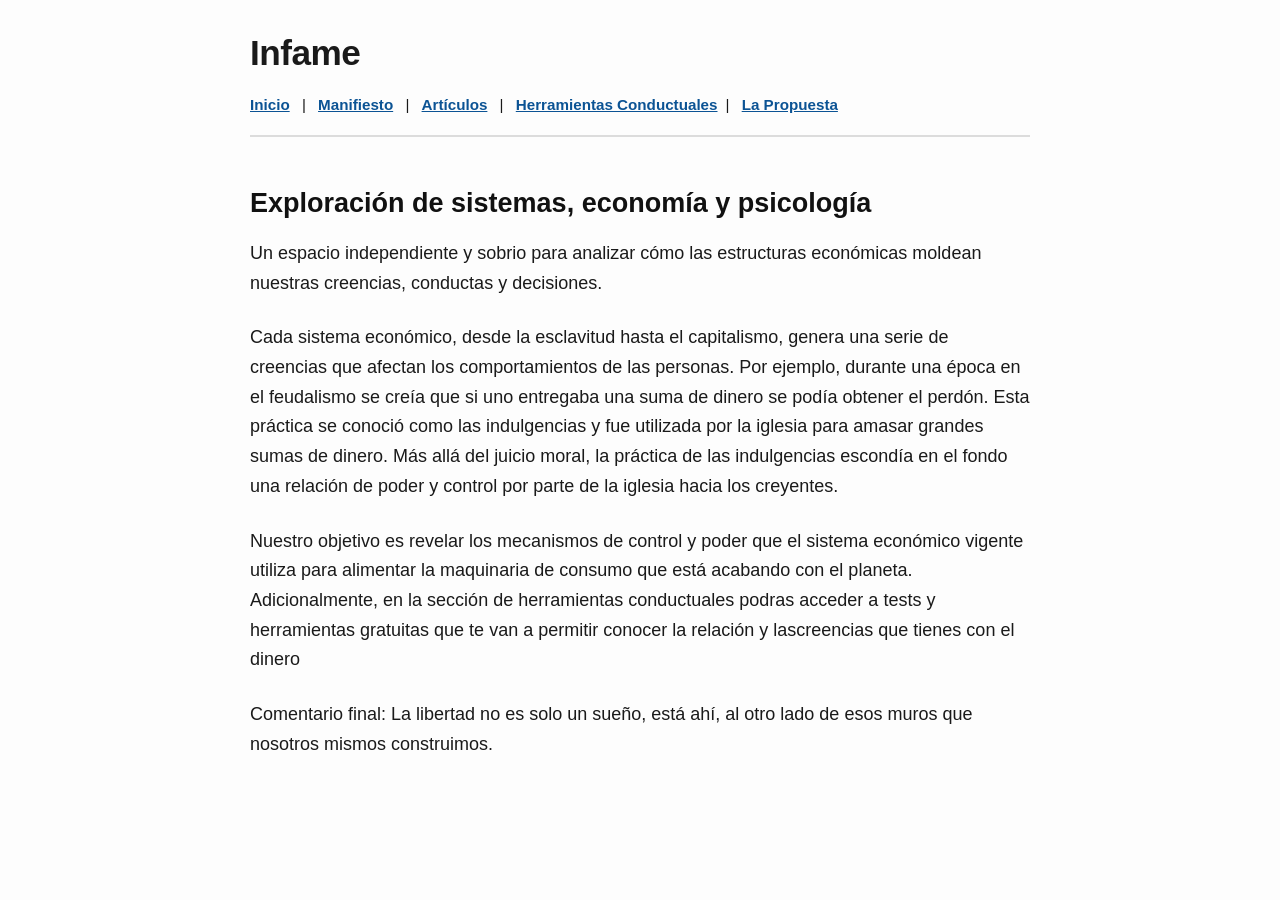
<file: index.html>
<!DOCTYPE html>
<html lang="es">
<head>
    <meta charset="UTF-8">
    <meta name="viewport" content="width=device-width, initial-scale=1.0">
    <title>Infame | Inicio</title>
    <link rel="stylesheet" href="./css/style.css">
</head>
<body>
    <header>
        <h1>Infame</h1>
        <nav>
            <a href="index.html">Inicio</a> | 
            <a href="manifiesto.html">Manifiesto</a> | 
            <a href="blog.html">Artículos</a> | 
            <a href="test-dinero.html">Herramientas Conductuales</a>|
            <a href="propuesta.html">La Propuesta </a>
        </nav>
    </header>
    <main>
        <h2>Exploración de sistemas, economía y psicología</h2>
        <p>Un espacio independiente y sobrio para analizar cómo las estructuras económicas moldean nuestras creencias, conductas y decisiones.</p>
        <p>Cada sistema económico, desde la esclavitud hasta el capitalismo, genera una serie de creencias que afectan los comportamientos de las personas. Por ejemplo, durante una época en el feudalismo se creía que si uno entregaba una suma de dinero se podía obtener el perdón. Esta práctica se conoció como las indulgencias y fue utilizada por la iglesia para amasar grandes sumas de dinero. Más allá del juicio moral, la práctica de las indulgencias escondía en el fondo una relación de poder y control por parte de la iglesia hacia los creyentes.</p>
        <p>Nuestro objetivo es revelar los mecanismos de control y poder que el sistema económico vigente utiliza para alimentar la maquinaria de consumo que está acabando con el planeta. Adicionalmente, en la sección de herramientas conductuales podras acceder a tests y herramientas gratuitas que te van a permitir conocer la relación y lascreencias que tienes con el dinero</p>
        <p>Comentario final: La libertad no es solo un sueño, está ahí, al otro lado de esos muros que nosotros mismos construimos.</p>
    </main>
</body>
</html>
</file>
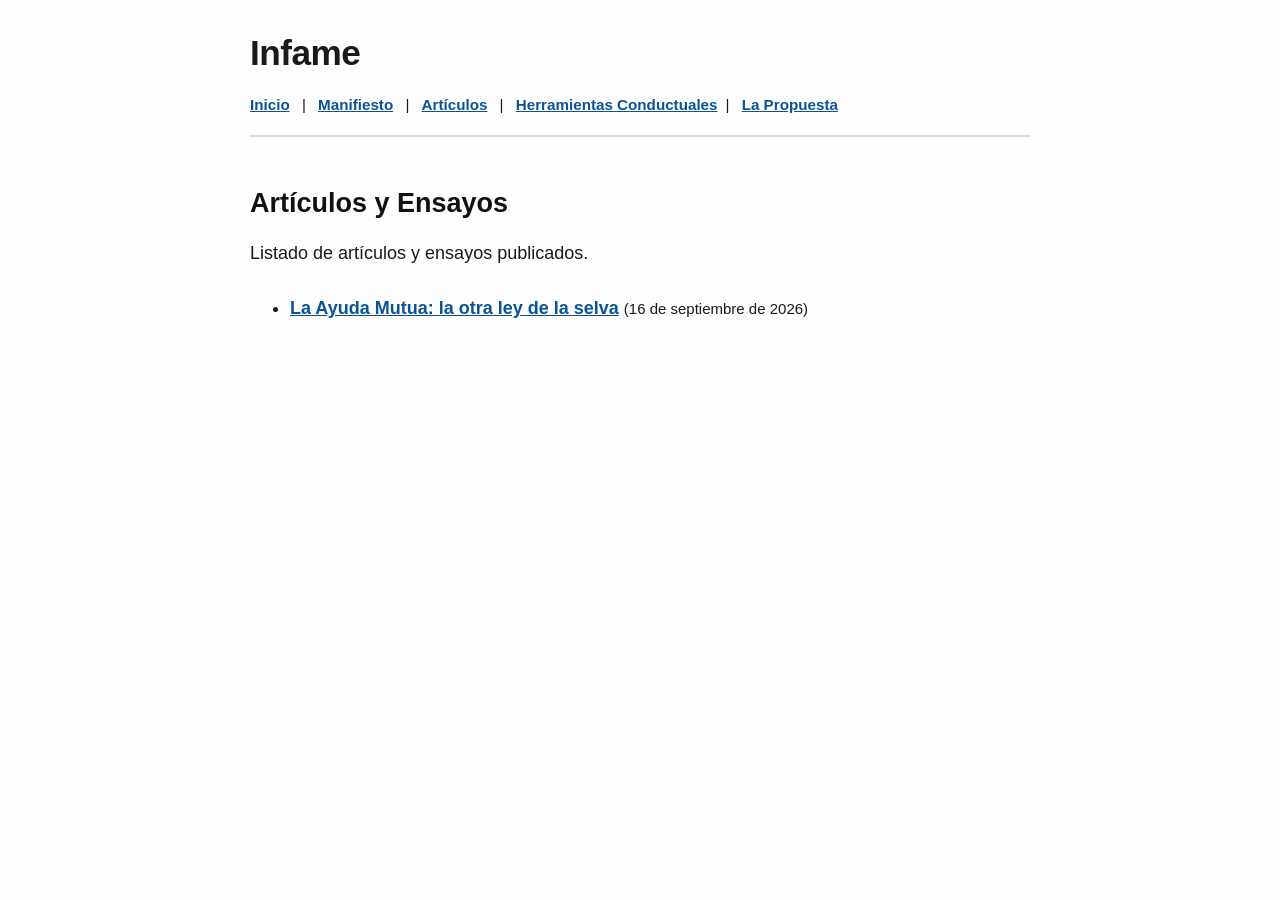
<file: blog.html>
<!DOCTYPE html>
<html lang="es">
<head>
    <meta charset="UTF-8">
    <meta name="viewport" content="width=device-width, initial-scale=1.0">
    <title>Infame | Artículos</title>
    <link rel="stylesheet" href="./css/style.css">
</head>
<body>
    <header>
        <h1>Infame</h1>
        <nav>
            <a href="index.html">Inicio</a> | 
            <a href="manifiesto.html">Manifiesto</a> | 
            <a href="blog.html">Artículos</a> | 
            <a href="test-dinero.html">Herramientas Conductuales</a>|
            <a href="propuesta.html">La Propuesta </a>
        </nav>
    </header>

    <main>
        <h2>Artículos y Ensayos</h2>
        <p> Listado de artículos y ensayos publicados.</p>

        <!-- LISTA DE ENLACES A TUS ENSAYOS -->
        <ul>
            <li>
                <a href="posts/la-ayuda-mutua.html"><strong>La Ayuda Mutua: la otra ley de la selva</strong></a> 
                <small>(16 de septiembre de 2026)</small>
            </li>
        </ul>
    </main>
</body>
</html>
</file>
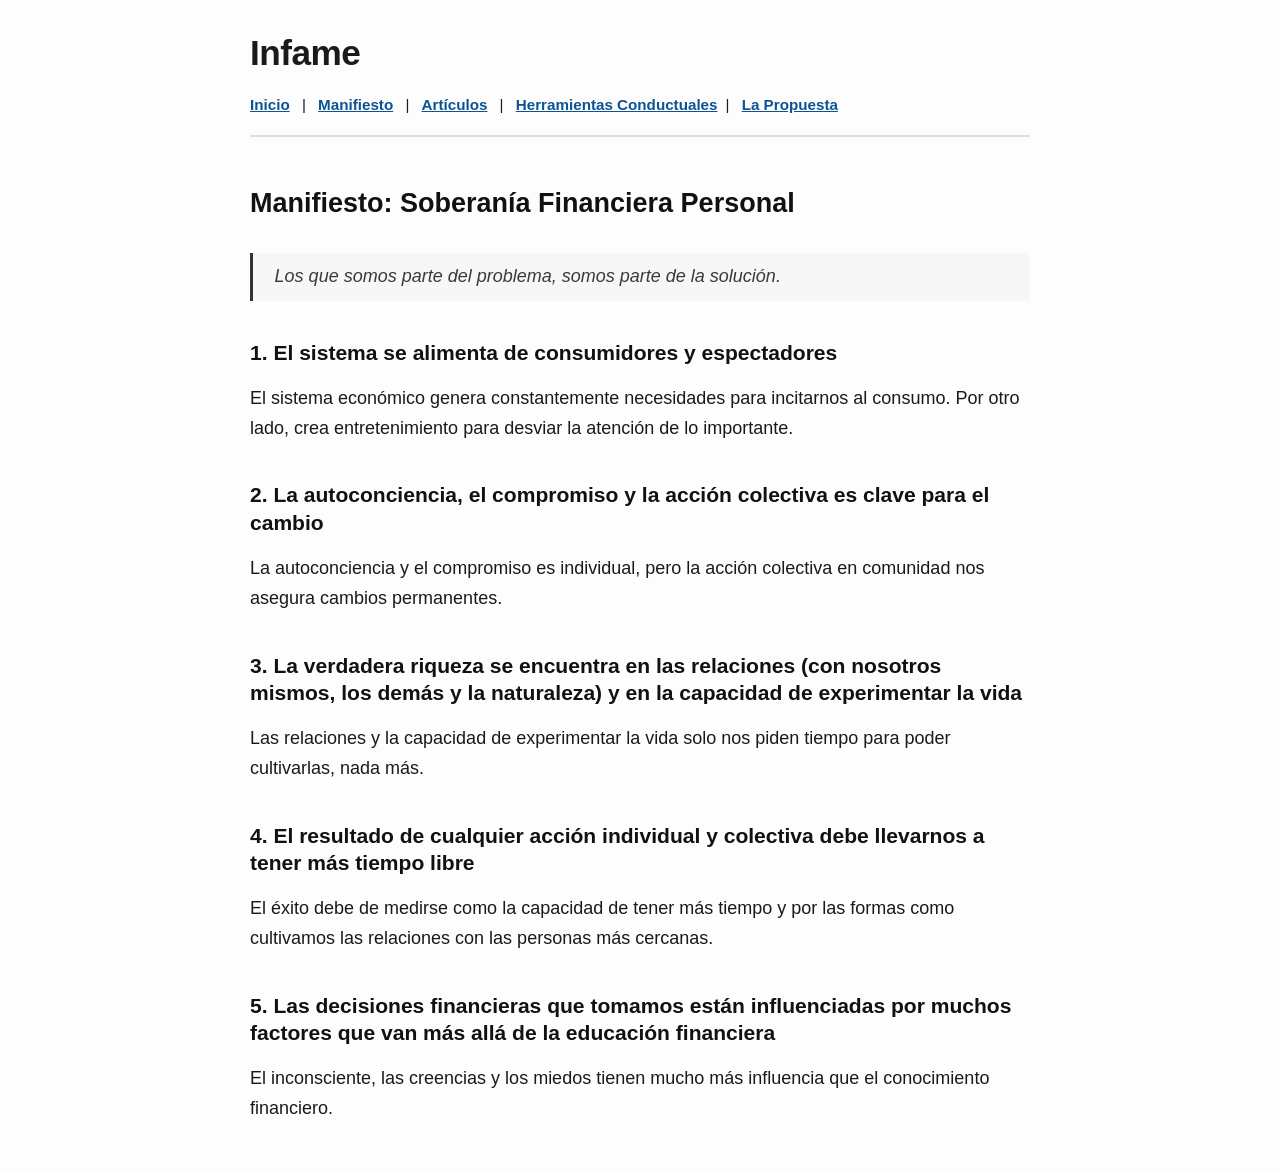
<file: manifiesto.html>
<!DOCTYPE html>
<html lang="es">
<head>
    <meta charset="UTF-8">
    <meta name="viewport" content="width=device-width, initial-scale=1.0">
    <title>Infame | Manifiesto</title>
    <link rel="stylesheet" href="./css/style.css">
</head>
<body>
    <header>
        <h1>Infame</h1>
        <nav>
            <a href="index.html">Inicio</a> | 
            <a href="manifiesto.html">Manifiesto</a> | 
            <a href="blog.html">Artículos</a> | 
            <a href="test-dinero.html">Herramientas Conductuales</a>|
            <a href="propuesta.html">La Propuesta </a>
        </nav>
    </header>

    <main>
        <h2>Manifiesto: Soberanía Financiera Personal</h2>
        <blockquote>
            Los que somos parte del problema, somos parte de la solución.
        </blockquote>

        <h3>1. El sistema se alimenta de consumidores y espectadores</h3>
        <p>El sistema económico genera constantemente necesidades para incitarnos al consumo. Por otro lado, crea entretenimiento para desviar la atención de lo importante.</p>

        <h3>2. La autoconciencia, el compromiso y la acción colectiva es clave para el cambio</h3>
        <p>La autoconciencia y el compromiso es individual, pero la acción colectiva en comunidad nos asegura cambios permanentes.</p>

        <h3>3. La verdadera riqueza se encuentra en las relaciones (con nosotros mismos, los demás y la naturaleza) y en la capacidad de experimentar la vida</h3>
        <p>Las relaciones y la capacidad de experimentar la vida solo nos piden tiempo para poder cultivarlas, nada más.</p>

        <h3>4. El resultado de cualquier acción individual y colectiva debe llevarnos a tener más tiempo libre</h3>
        <p>El éxito debe de medirse como la capacidad de tener más tiempo y por las formas como cultivamos las relaciones con las personas más cercanas.</p>

        <h3>5. Las decisiones financieras que tomamos están influenciadas por muchos factores que van más allá de la educación financiera</h3>
        <p>El inconsciente, las creencias y los miedos tienen mucho más influencia que el conocimiento financiero.</p>
    </main>
</body>
</html>
</file>
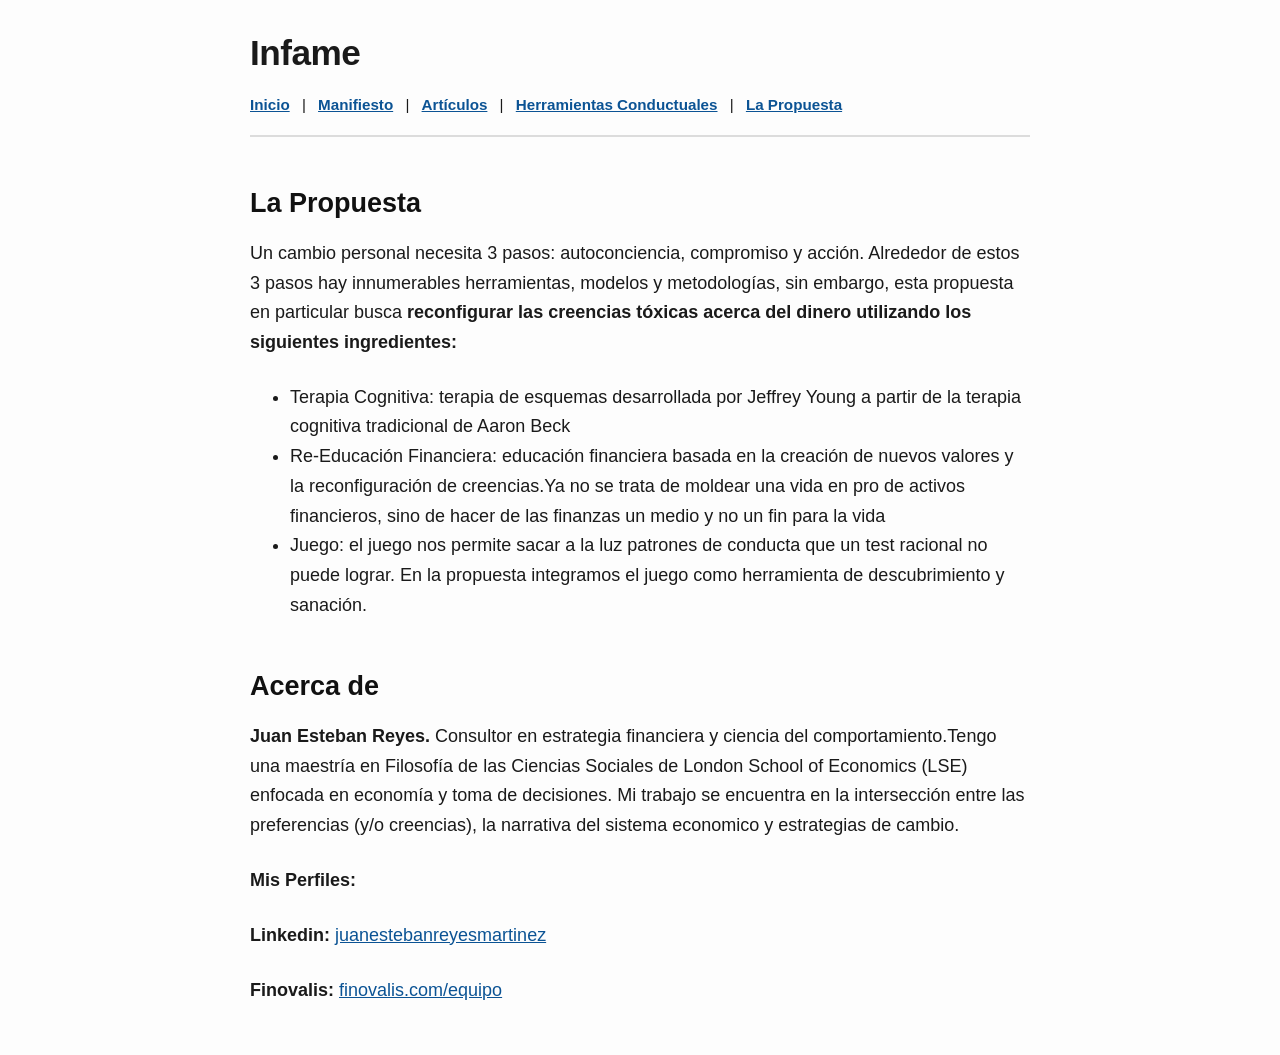
<file: propuesta.html>
<!DOCTYPE html>
<html lang="es">
<head>
    <meta charset="UTF-8">
    <meta name="viewport" content="width=device-width, initial-scale=1.0">
    <title>Infame | La Propuesta</title>
    <link rel="stylesheet" href="css/style.css">
</head>
<body>
    <header>
        <h1>Infame</h1>
        <nav>
            <a href="index.html">Inicio</a> | 
            <a href="manifiesto.html">Manifiesto</a> | 
            <a href="blog.html">Artículos</a> | 
            <a href="test-dinero.html">Herramientas Conductuales</a> | 
            <a href="propuesta.html">La Propuesta</a>
        </nav>
    </header>

    <main>
        <article>
            <h2>La Propuesta</h2>

            <!-- Convierte tus párrafos de Obsidian envolviéndolos con <p> y </p> -->
            <p>
                Un cambio personal necesita 3 pasos: autoconciencia, compromiso y acción. Alrededor de estos 3 pasos hay innumerables herramientas, modelos y metodologías, sin embargo, esta propuesta en particular busca <strong>reconfigurar las creencias tóxicas acerca del dinero utilizando los siguientes ingredientes:</strong>
            </p>
            <ul>
                <li>Terapia Cognitiva: terapia de esquemas desarrollada por Jeffrey Young a partir de la terapia cognitiva tradicional de Aaron Beck</li>
                <li>Re-Educación Financiera: educación financiera basada en la creación de nuevos valores y la reconfiguración de creencias.Ya no se trata de moldear una vida en pro de activos financieros, sino de hacer de las finanzas un medio y no un fin para la vida</li>
                <li>Juego: el juego nos permite sacar a la luz patrones de conducta que un test racional no puede lograr. En la propuesta integramos el juego como herramienta de descubrimiento y sanación.</li>
            </ul>
        </article>
        <section class="seccion-acerca">
            <h2>Acerca de</h2>
            <p>
                <strong>Juan Esteban Reyes.</strong> Consultor en estrategia financiera y ciencia del comportamiento.Tengo una maestría  en Filosofía de las Ciencias Sociales de London School of Economics (LSE) enfocada en economía y toma de decisiones. Mi trabajo se encuentra en la intersección entre las preferencias (y/o creencias), la narrativa del sistema economico y estrategias de cambio.
            </p>
            <p>
                <strong>Mis Perfiles:</strong>
            </p>
            <p>
    <strong>Linkedin:</strong> 
    <a href="https://www.linkedin.com/in/juanestebanreyesmartinez/?locale=en" target="_blank" rel="noopener noreferrer">
        juanestebanreyesmartinez
    </a>
</p>
<p>
    <strong>Finovalis:</strong> 
    <a href="https://www.finovalis.com/equipo" target="_blank" rel="noopener noreferrer">
        finovalis.com/equipo
    </a>
</p>

        </section>
    </main>
</body>
</html>
</file>
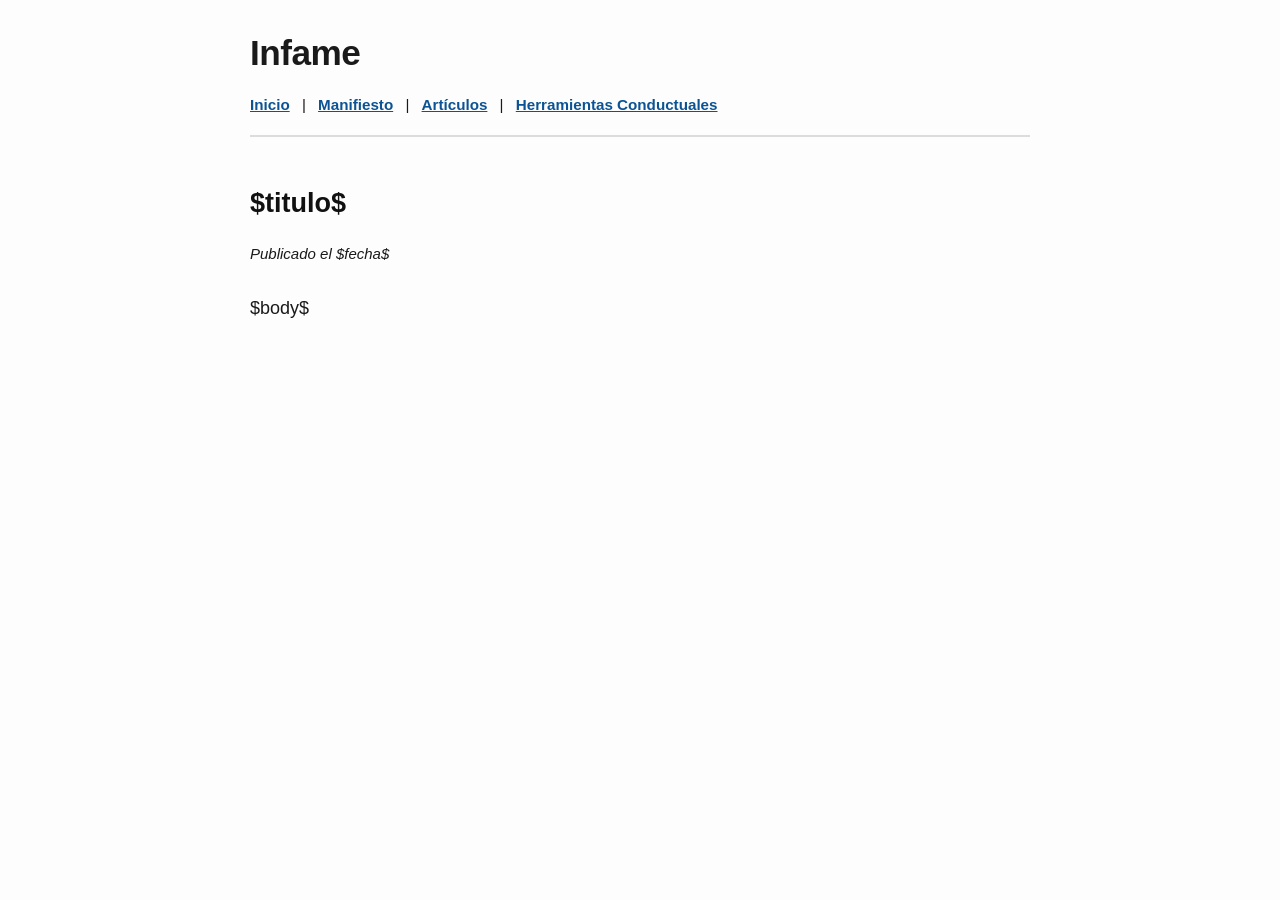
<file: template.html>
<!DOCTYPE html>
<html lang="es">
<head>
    <meta charset="UTF-8">
    <meta name="viewport" content="width=device-width, initial-scale=1.0">
    <title>Infame | $titulo$</title>
    <!-- ../ sube a la raíz para cargar la hoja de estilos -->
    <link rel="stylesheet" href="../css/style.css">
</head>
<body>
    <header>
        <h1>Infame</h1>
        <nav>
            <a href="../index.html">Inicio</a> | 
            <a href="../manifiesto.html">Manifiesto</a> | 
            <a href="../blog.html">Artículos</a> | 
            <a href="../test-dinero.html">Herramientas Conductuales</a>
        </nav>
    </header>

    <main>
        <article>
            <h2>$titulo$</h2>
            <p><small><em>Publicado el $fecha$</em></small></p>
            
            $body$
        </article>
    </main>
</body>
</html>
</file>
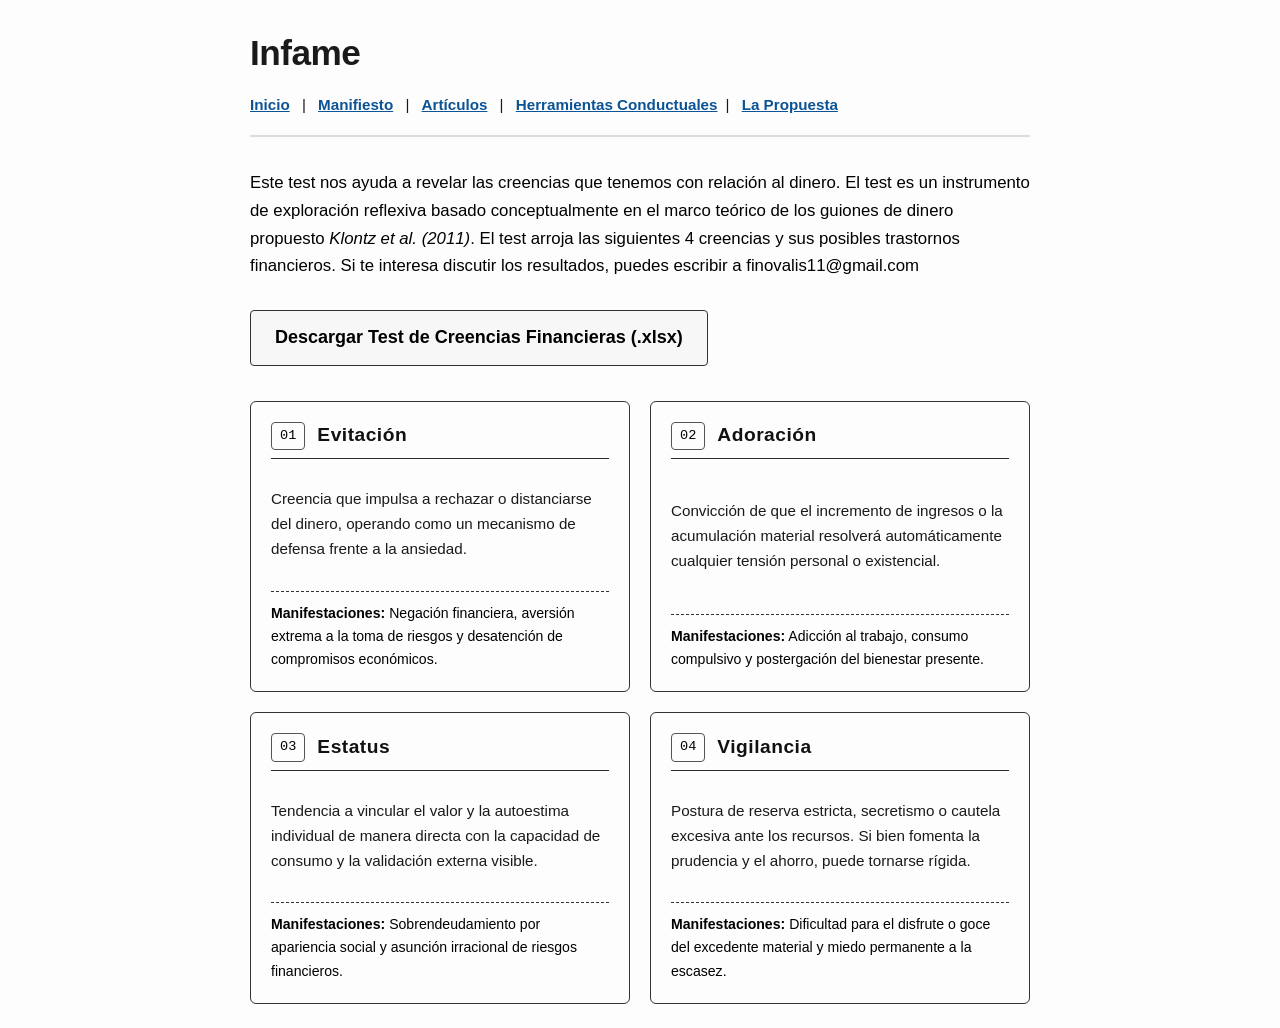
<file: test-dinero.html>
<!DOCTYPE html>
<html lang="es">
<head>
    <meta charset="UTF-8">
    <meta name="viewport" content="width=device-width, initial-scale=1.0">
    <title>Infame | Herramientas Conductuales</title>
    <link rel="stylesheet" href="css/style.css">
</head>
<body>
    <header>
        <h1>Infame</h1>
        <nav>
            <a href="index.html">Inicio</a> | 
            <a href="manifiesto.html">Manifiesto</a> | 
            <a href="blog.html">Artículos</a> | 
            <a href="test-dinero.html">Herramientas Conductuales</a>|
            <a href="propuesta.html">La Propuesta </a>
        </nav>
    </header>

    <main>
        <article>
            <p class="intro-texto">
        Este test nos ayuda a revelar las creencias que tenemos con relación al dinero. El test es un instrumento de exploración reflexiva basado conceptualmente en el marco teórico de los guiones de dinero propuesto <em>Klontz et al. (2011)</em>. El test arroja las siguientes 4 creencias y sus posibles trastornos financieros.
    Si te interesa discutir los resultados, puedes escribir a finovalis11@gmail.com 
    </p>
            <p style="margin-top: 25px; margin-bottom: 35px;">
    <a href="test_creencias_financieras.xlsx" download style="display: inline-block; padding: 12px 24px; border: 1px solid #333; text-decoration: none; font-weight: bold; background-color: #f7f7f7; color: #000; border-radius: 4px;">
        Descargar Test de Creencias Financieras (.xlsx)
    </a>
    </p>

    <div class="grid-creencias">
        <!-- 1. Evitación -->
        <div class="card-creencia">
            <div class="card-header">
                <span class="badge-numero">01</span>
                <h3>Evitación</h3>
            </div>
            <p>Creencia que impulsa a rechazar o distanciarse del dinero, operando como un mecanismo de defensa frente a la ansiedad.</p>
            <p class="card-alerta"><strong>Manifestaciones:</strong> Negación financiera, aversión extrema a la toma de riesgos y desatención de compromisos económicos.</p>
        </div>

        <!-- 2. Adoración -->
        <div class="card-creencia">
            <div class="card-header">
                <span class="badge-numero">02</span>
                <h3>Adoración</h3>
            </div>
            <p>Convicción de que el incremento de ingresos o la acumulación material resolverá automáticamente cualquier tensión personal o existencial.</p>
            <p class="card-alerta"><strong>Manifestaciones:</strong> Adicción al trabajo, consumo compulsivo y postergación del bienestar presente.</p>
        </div>

        <!-- 3. Estatus -->
        <div class="card-creencia">
            <div class="card-header">
                <span class="badge-numero">03</span>
                <h3>Estatus</h3>
            </div>
            <p>Tendencia a vincular el valor y la autoestima individual de manera directa con la capacidad de consumo y la validación externa visible.</p>
            <p class="card-alerta"><strong>Manifestaciones:</strong> Sobrendeudamiento por apariencia social y asunción irracional de riesgos financieros.</p>
        </div>

        <!-- 4. Vigilancia -->
        <div class="card-creencia">
            <div class="card-header">
                <span class="badge-numero">04</span>
                <h3>Vigilancia</h3>
            </div>
            <p>Postura de reserva estricta, secretismo o cautela excesiva ante los recursos. Si bien fomenta la prudencia y el ahorro, puede tornarse rígida.</p>
            <p class="card-alerta"><strong>Manifestaciones:</strong> Dificultad para el disfrute o goce del excedente material y miedo permanente a la escasez.</p>
        </div>
    </div>
</section>

<!-- Estilos integrados (puedes dejarlos aquí o moverlos a tu css/style.css) -->
<style>
    .contenedor-test {
        margin: 30px 0;
        line-height: 1.6;
    }

    .intro-texto {
        font-size: 1.05rem;
        margin-bottom: 30px;
        color: #000000;
    }

    .grid-creencias {
        display: grid;
        grid-template-columns: repeat(auto-fit, minmax(260px, 1fr));
        gap: 20px;
        margin-top: 20px;
    }

    .card-creencia {
        border: 1px solid #333;
        border-radius: 6px;
        padding: 20px;
        background: rgba(255, 255, 255, 0.02);
        display: flex;
        flex-direction: column;
        justify-content: space-between;
    }

    .card-header {
        display: flex;
        align-items: center;
        gap: 12px;
        margin-bottom: 12px;
        border-bottom: 1px solid #292929;
        padding-bottom: 8px;
    }

    .badge-numero {
        font-family: monospace;
        font-size: 0.85rem;
        padding: 2px 8px;
        border: 1px solid #555;
        border-radius: 4px;
        color: #000000;
    }

    .card-creencia h3 {
        margin: 0;
        font-size: 1.2rem;
        letter-spacing: 0.5px;
    }

    .card-creencia p {
        font-size: 0.95rem;
        margin-bottom: 15px;
    }

    .card-alerta {
        font-size: 0.88rem !important;
        padding-top: 10px;
        border-top: 1px dashed #333;
        color: #000000;
        margin-bottom: 0 !important;
    }
</style>
        </article>
    </main>
</body>
</html>
</file>
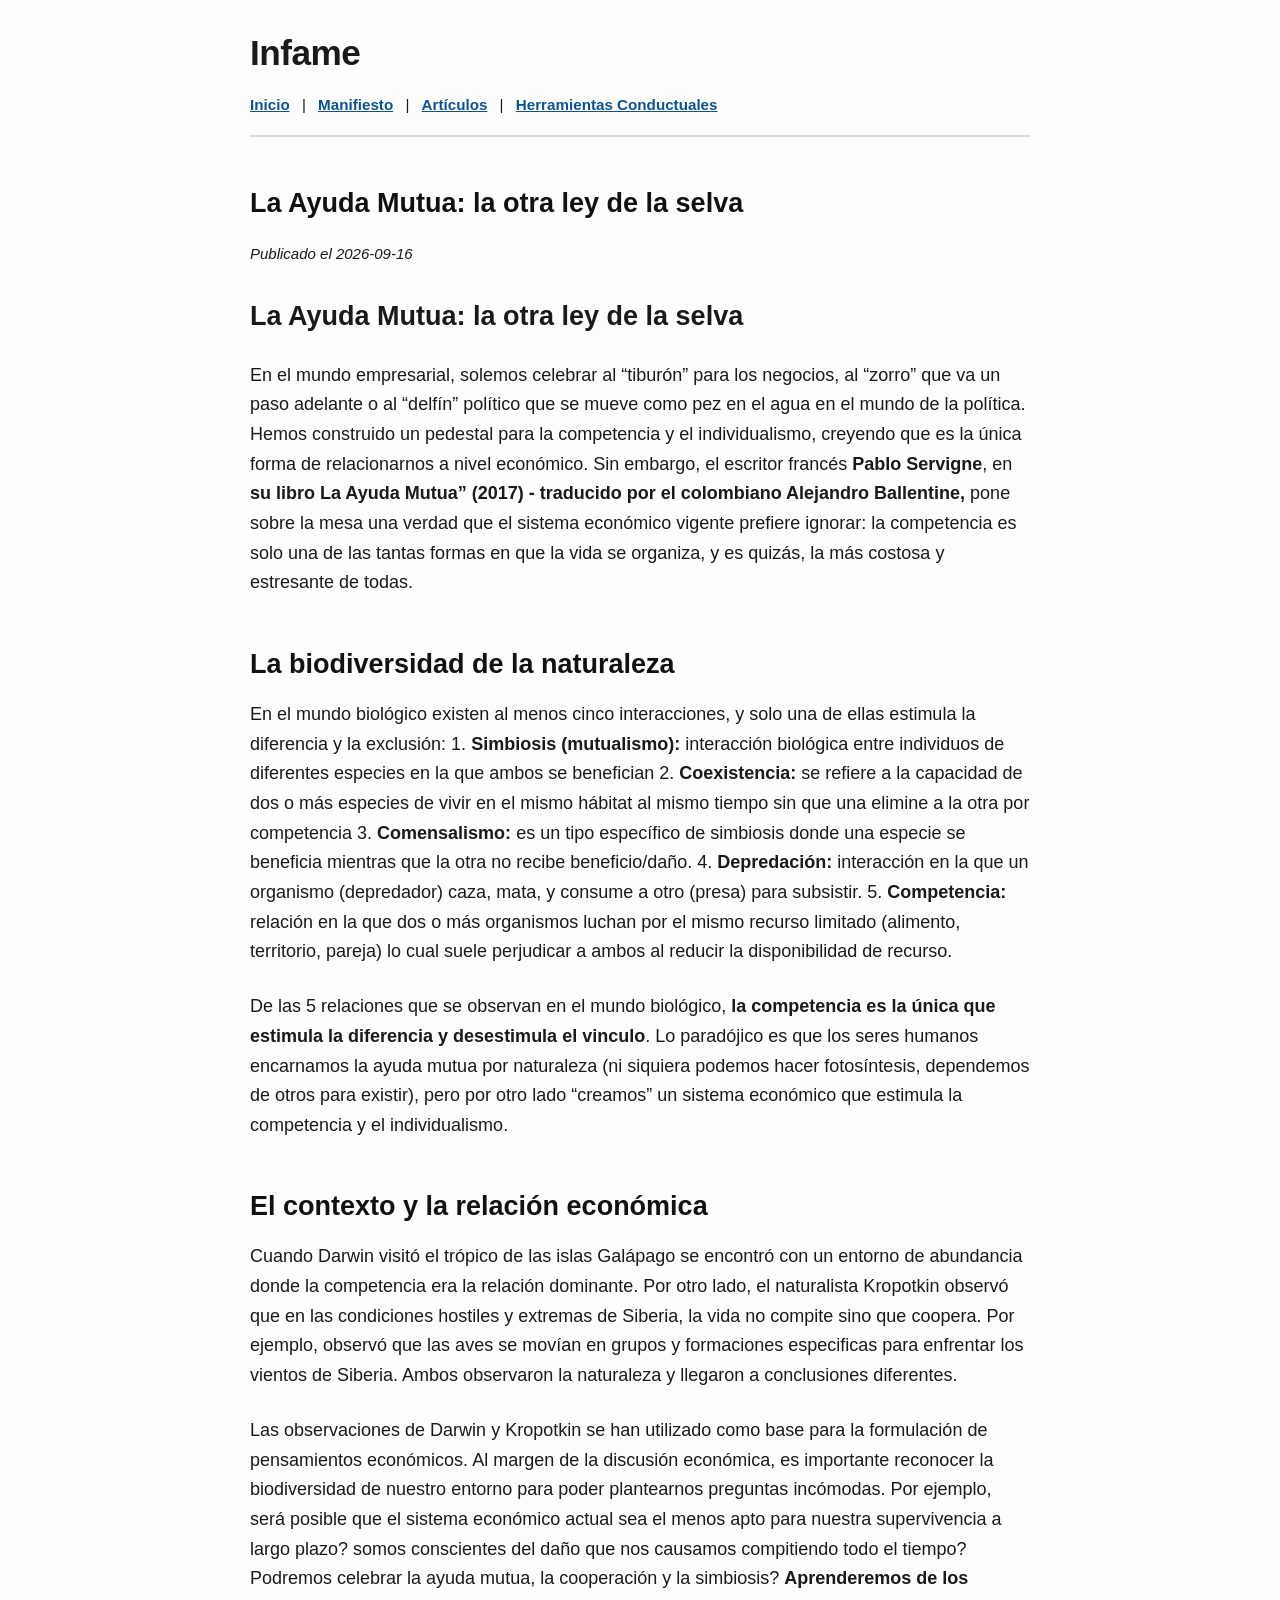
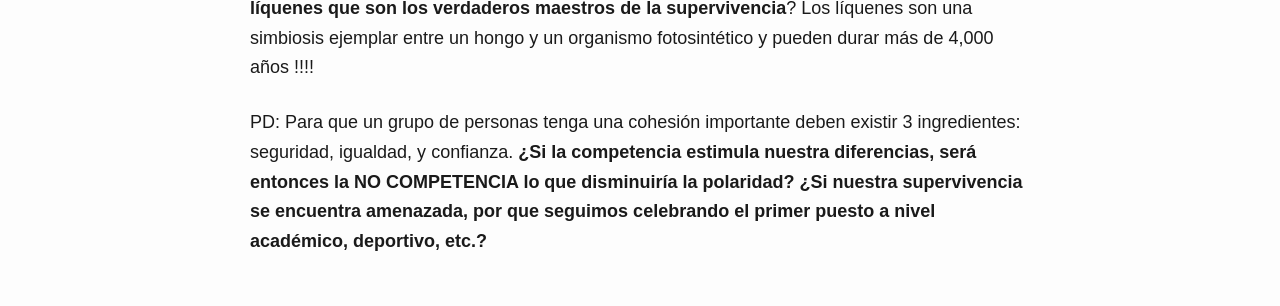
<file: posts/la-ayuda-mutua.html>
<!DOCTYPE html>
<html lang="es">
<head>
    <meta charset="UTF-8">
    <meta name="viewport" content="width=device-width, initial-scale=1.0">
    <title>Infame | La Ayuda Mutua: la otra ley de la selva</title>
    <!-- ../ sube a la raíz para cargar la hoja de estilos -->
    <link rel="stylesheet" href="../css/style.css">
</head>
<body>
    <header>
        <h1>Infame</h1>
        <nav>
            <a href="../index.html">Inicio</a> | 
            <a href="../manifiesto.html">Manifiesto</a> | 
            <a href="../blog.html">Artículos</a> | 
            <a href="../test-dinero.html">Herramientas Conductuales</a>
        </nav>
    </header>

    <main>
        <article>
            <h2>La Ayuda Mutua: la otra ley de la selva</h2>
            <p><small><em>Publicado el 2026-09-16</em></small></p>
            
            <h1 id="la-ayuda-mutua-la-otra-ley-de-la-selva">La Ayuda
            Mutua: la otra ley de la selva</h1>
            <p>En el mundo empresarial, solemos celebrar al “tiburón”
            para los negocios, al “zorro” que va un paso adelante o al
            “delfín” político que se mueve como pez en el agua en el
            mundo de la política. Hemos construido un pedestal para la
            competencia y el individualismo, creyendo que es la única
            forma de relacionarnos a nivel económico. Sin embargo, el
            escritor francés <strong>Pablo Servigne</strong>, en
            <strong>su libro La Ayuda Mutua” (2017) - traducido por el
            colombiano Alejandro Ballentine,</strong> pone sobre la mesa
            una verdad que el sistema económico vigente prefiere
            ignorar: la competencia es solo una de las tantas formas en
            que la vida se organiza, y es quizás, la más costosa y
            estresante de todas.</p>
            <h2 id="la-biodiversidad-de-la-naturaleza">La biodiversidad
            de la naturaleza</h2>
            <p>En el mundo biológico existen al menos cinco
            interacciones, y solo una de ellas estimula la diferencia y
            la exclusión: 1. <strong>Simbiosis (mutualismo):</strong>
            interacción biológica entre individuos de diferentes
            especies en la que ambos se benefician 2.
            <strong>Coexistencia:</strong> se refiere a la capacidad de
            dos o más especies de vivir en el mismo hábitat al mismo
            tiempo sin que una elimine a la otra por competencia 3.
            <strong>Comensalismo:</strong> es un tipo específico de
            simbiosis donde una especie se beneficia mientras que la
            otra no recibe beneficio/daño. 4.
            <strong>Depredación:</strong> interacción en la que un
            organismo (depredador) caza, mata, y consume a otro (presa)
            para subsistir. 5. <strong>Competencia:</strong> relación en
            la que dos o más organismos luchan por el mismo recurso
            limitado (alimento, territorio, pareja) lo cual suele
            perjudicar a ambos al reducir la disponibilidad de
            recurso.</p>
            <p>De las 5 relaciones que se observan en el mundo
            biológico, <strong>la competencia es la única que estimula
            la diferencia y desestimula el vinculo</strong>. Lo
            paradójico es que los seres humanos encarnamos la ayuda
            mutua por naturaleza (ni siquiera podemos hacer
            fotosíntesis, dependemos de otros para existir), pero por
            otro lado “creamos” un sistema económico que estimula la
            competencia y el individualismo.</p>
            <h2 id="el-contexto-y-la-relación-económica">El contexto y
            la relación económica</h2>
            <p>Cuando Darwin visitó el trópico de las islas Galápago se
            encontró con un entorno de abundancia donde la competencia
            era la relación dominante. Por otro lado, el naturalista
            Kropotkin observó que en las condiciones hostiles y extremas
            de Siberia, la vida no compite sino que coopera. Por
            ejemplo, observó que las aves se movían en grupos y
            formaciones especificas para enfrentar los vientos de
            Siberia. Ambos observaron la naturaleza y llegaron a
            conclusiones diferentes.</p>
            <p>Las observaciones de Darwin y Kropotkin se han utilizado
            como base para la formulación de pensamientos económicos. Al
            margen de la discusión económica, es importante reconocer la
            biodiversidad de nuestro entorno para poder plantearnos
            preguntas incómodas. Por ejemplo, será posible que el
            sistema económico actual sea el menos apto para nuestra
            supervivencia a largo plazo? somos conscientes del daño que
            nos causamos compitiendo todo el tiempo? Podremos celebrar
            la ayuda mutua, la cooperación y la simbiosis?
            <strong>Aprenderemos de los líquenes que son los verdaderos
            maestros de la supervivencia</strong>? Los líquenes son una
            simbiosis ejemplar entre un hongo y un organismo
            fotosintético y pueden durar más de 4,000 años !!!!</p>
            <p>PD: Para que un grupo de personas tenga una cohesión
            importante deben existir 3 ingredientes: seguridad,
            igualdad, y confianza. <strong>¿Si la competencia estimula
            nuestra diferencias, será entonces la NO COMPETENCIA lo que
            disminuiría la polaridad? ¿Si nuestra supervivencia se
            encuentra amenazada, por que seguimos celebrando el primer
            puesto a nivel académico, deportivo, etc.?</strong></p>
        </article>
    </main>
</body>
</html>
</file>
<file: css/style.css>
/* ==========================================================
   ESTÉTICA INSPIRADA EN PLURALISTIC (Soberana, Ligera, Accesible)
   ========================================================== */

/* 1. Reset básico y variables del sistema */
:root {
    --bg-color: #fdfdfd;
    --text-color: #1a1a1a;
    --link-color: #0b5394;
    --link-hover: #073763;
    --border-color: #dcdcdc;
    --quote-border: #333333;
    --font-stack: -apple-system, BlinkMacSystemFont, "Segoe UI", Roboto, "Helvetica Neue", Arial, sans-serif;
}

/* 2. Contenedor principal con enfoque de lectura */
body {
    margin: 0 auto;
    padding: 24px 18px;
    max-width: 780px;              /* Ancho óptimo para confort visual */
    background-color: var(--bg-color);
    color: var(--text-color);
    font-family: var(--font-stack);
    font-size: 1.125rem;           /* 18px base para facilitar la lectura */
    line-height: 1.65;
    -webkit-font-smoothing: antialiased;
}

/* 3. Encabezado y Navegación Minimalista */
header {
    border-bottom: 2px solid var(--border-color);
    padding-bottom: 18px;
    margin-bottom: 32px;
}

header h1 {
    margin: 0 0 10px 0;
    font-size: 2.2rem;
    letter-spacing: -0.5px;
}

nav {
    font-size: 0.95rem;
}

nav a {
    color: var(--link-color);
    text-decoration: underline;
    font-weight: 600;
    margin-right: 8px;
    margin-left: 8px;
}

nav a:first-child {
    margin-left: 0;
}

nav a:hover {
    color: var(--link-hover);
}

/* 4. Jerarquía de Títulos y Textos */
h2, h3, h4 {
    color: #111;
    line-height: 1.3;
    margin-top: 1.8em;
    margin-bottom: 0.5em;
}

p {
    margin-bottom: 1.4em;
}

/* 5. Citas y bloques de texto reflexivos */
blockquote {
    border-left: 3px solid var(--quote-border);
    margin: 1.8em 0;
    padding: 0.5em 0 0.5em 1.2em;
    color: #3a3a3a;
    background-color: #f7f7f7;
    font-style: italic;
}

/* 6. Enlaces del contenido */
a {
    color: var(--link-color);
}

a:hover {
    color: var(--link-hover);
    text-decoration: underline;
}

/* 7. Llamada a la acción para la Solicitud del Test (Email) */
.caja-accion {
    border: 1px solid var(--border-color);
    background-color: #fafafa;
    padding: 24px;
    margin: 35px 0;
    border-radius: 4px;
}

.boton-accion {
    display: inline-block;
    background-color: #1a1a1a;
    color: #ffffff !important;
    padding: 12px 20px;
    font-size: 1rem;
    font-weight: 600;
    text-decoration: none;
    border-radius: 3px;
    margin-top: 12px;
}

.boton-accion:hover {
    background-color: var(--link-hover);
    text-decoration: none;
}

/* 8. Adaptación automática para pantallas pequeñas (Celulares) */
@media (max-width: 600px) {
    body {
        padding: 16px 14px;
        font-size: 1.05rem;
    }

    header h1 {
        font-size: 1.8rem;
    }

    nav {
        line-height: 2;
    }
}
</file>
